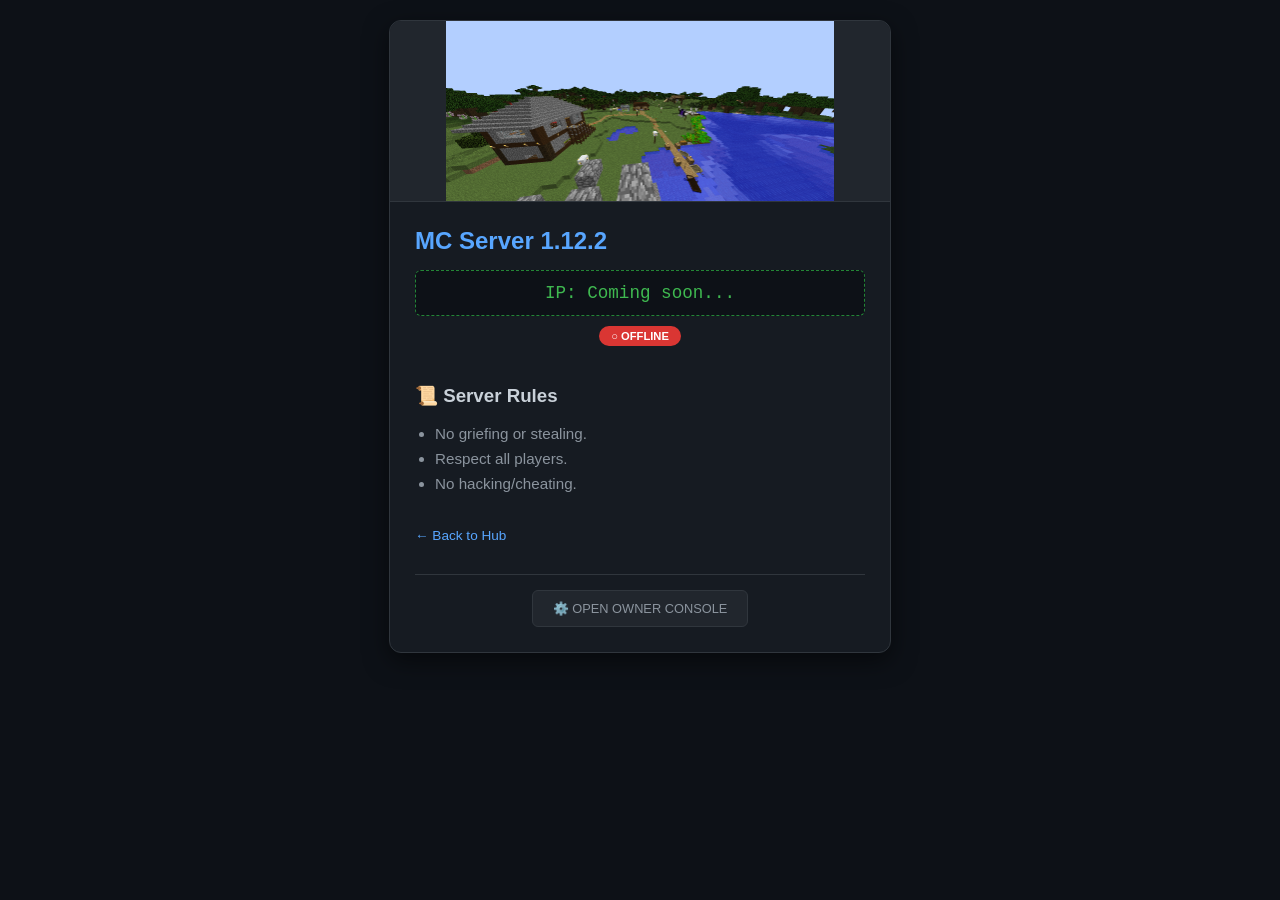
<file: mcserver1.12.2/index.html>
<!DOCTYPE html>
<html lang="en">
<head>
    <meta charset="UTF-8">
    <meta name="viewport" content="width=device-width, initial-scale=1.0">
    <title>Minecraft Server | Info</title>
    <style>
        body {
            background-color: #0d1117;
            color: #c9d1d9;
            font-family: 'Segoe UI', sans-serif;
            margin: 0;
            padding: 20px;
            display: flex;
            justify-content: center;
        }
        .server-card {
            background: #161b22;
            border: 1px solid #30363d;
            border-radius: 12px;
            max-width: 500px;
            width: 100%;
            overflow: hidden;
            box-shadow: 0 8px 24px rgba(0,0,0,0.5);
        }
        .server-banner {
            width: 100%;
            height: 180px;
            background: #21262d;
            display: flex;
            align-items: center;
            justify-content: center;
            border-bottom: 1px solid #30363d;
        }
        .server-banner img {
            max-width: 100%;
            max-height: 100%;
            object-fit: cover;
        }
        .content { padding: 25px; }
        h1 { color: #58a6ff; margin: 0 0 15px 0; font-size: 1.5rem; }
        
        .ip-box {
            background: #0d1117;
            padding: 12px;
            border-radius: 6px;
            border: 1px dashed #238636;
            color: #3fb950;
            font-family: 'Courier New', Courier, monospace;
            text-align: center;
            margin-bottom: 10px;
            font-size: 1.1rem;
        }

        #status-badge {
            display: inline-block;
            padding: 4px 12px;
            border-radius: 20px;
            font-size: 0.7rem;
            font-weight: bold;
            text-transform: uppercase;
            margin-bottom: 20px;
        }

        .rules-list { padding-left: 20px; color: #8b949e; font-size: 0.95rem; }
        .rules-list li { margin-bottom: 8px; }
        
        .back-btn {
            display: inline-block;
            margin-top: 20px;
            color: #58a6ff;
            text-decoration: none;
            font-size: 0.85rem;
        }

        .admin-zone {
            margin-top: 30px;
            padding-top: 15px;
            border-top: 1px solid #30363d;
            text-align: center;
        }
        .owner-btn {
            background-color: #21262d;
            color: #8b949e;
            border: 1px solid #30363d;
            padding: 10px 20px;
            border-radius: 6px;
            text-decoration: none;
            font-size: 0.8rem;
            display: inline-block;
            transition: 0.2s;
        }
        .owner-btn:hover {
            background-color: #30363d;
            color: #58a6ff;
            border-color: #58a6ff;
        }
    </style>
</head>
<body>

    <div class="server-card">
        <div class="server-banner">
            <img src="server-icon.png" alt="Server Image">
        </div>

        <div class="content">
            <h1>MC Server 1.12.2</h1>
            
            <div class="ip-box">IP: Coming soon...</div>
            
            <div style="text-align: center;">
                <span id="status-badge">Checking...</span>
            </div>

            <h3>📜 Server Rules</h3>
            <ul class="rules-list">
                <li>No griefing or stealing.</li>
                <li>Respect all players.</li>
                <li>No hacking/cheating.</li>
            </ul>

            <a href="../index.html" class="back-btn">← Back to Hub</a>

            <div class="admin-zone">
                <a href="https://github.com/Araafgamer17/Araafgamer17.github.io/edit/main/mcserver1.12.2/index.html" 
                   class="owner-btn" target="_blank">
                    ⚙️ OPEN OWNER CONSOLE
                </a>
            </div>
        </div>

        <div id="status-display" style="display:none;">SERVER_STATUS: no</div>
    </div>

    <script>
        const statusText = document.getElementById('status-display').innerText;
        const badge = document.getElementById('status-badge');

        if (statusText.includes('yes')) {
            badge.innerText = "● ONLINE";
            badge.style.background = "#238636";
            badge.style.color = "white";
        } else {
            badge.innerText = "○ OFFLINE";
            badge.style.background = "#da3633";
            badge.style.color = "white";
        }
    </script>
    <div id="status-display" style="display:none;">SERVER_STATUS: no</div>
</body>
</html>
</file>
